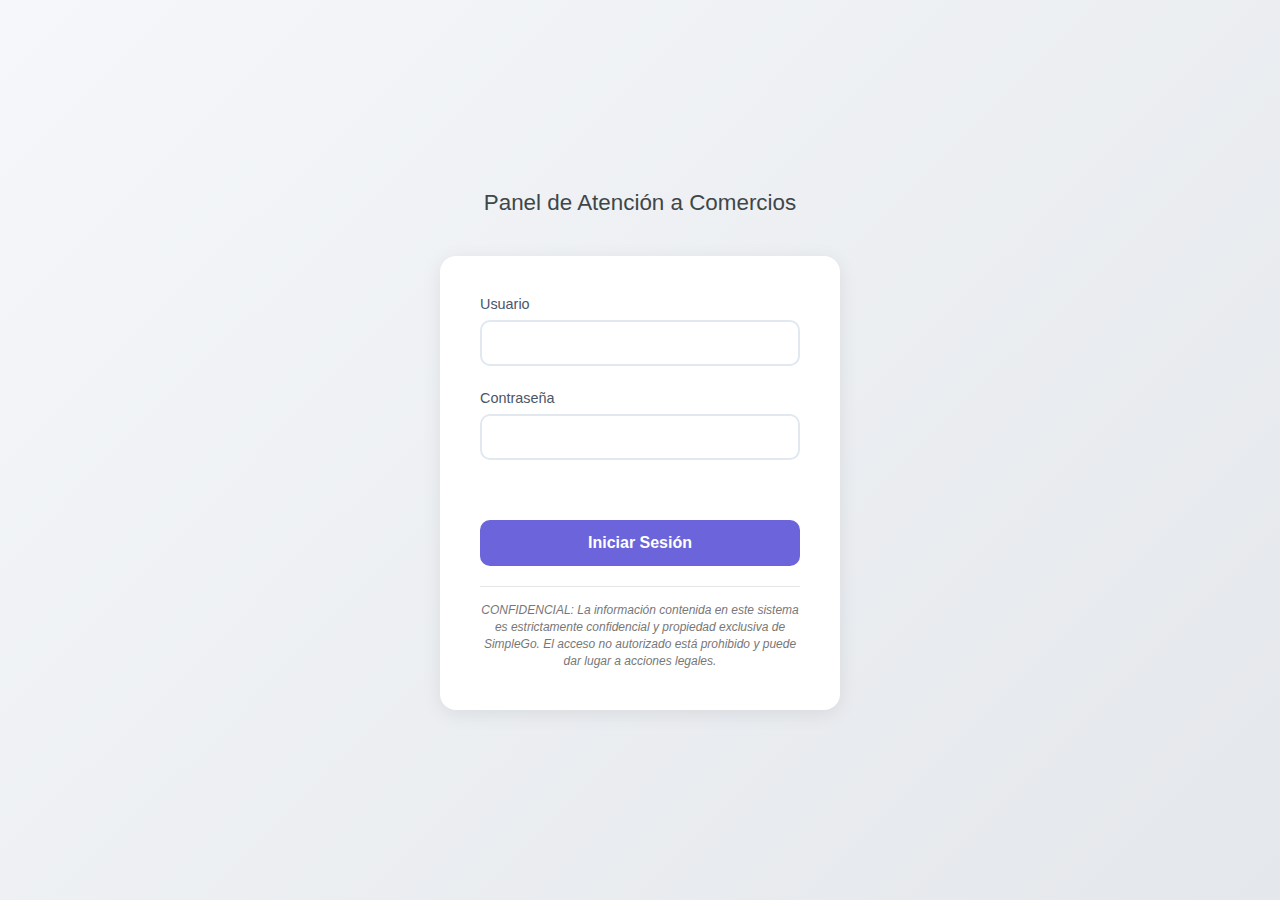
<file: login.html>
<!DOCTYPE html>
<html lang="es">
<head>
    <meta charset="UTF-8">
    <meta name="viewport" content="width=device-width, initial-scale=1.0">
    <title>Iniciar Sesión - Dashboard</title>
    <link rel="stylesheet" href="styles.css">
    <link rel="stylesheet" href="login.css">
</head>
<body>
    <!-- Loader overlay -->
    <div class="loader-overlay">
        <div class="loader-content">
            <div class="loader"></div>
            <div class="loader-text">Cargando...</div>
        </div>
    </div>
    
    <main class="login-page">
        <div class="login-container">
            <div class="login-header">
                <h2>Panel de Atención a Comercios</h2>
            </div>
            <div class="login-box">
                <form id="loginForm">
                    <div class="input-group">
                        <label for="username">Usuario</label>
                        <input type="text" id="username" name="username" class="login-input" required autocomplete="username">
                    </div>
                    <div class="input-group">
                        <label for="password">Contraseña</label>
                        <input type="password" id="password" name="password" class="login-input" required autocomplete="current-password">
                    </div>
                    <div id="loginError" class="login-error"></div>
                    <button type="submit" class="login-button">Iniciar Sesión</button>
                </form>
                <!-- Aviso de confidencialidad -->
                <div class="login-confidentiality">
                    <p>CONFIDENCIAL: La información contenida en este sistema es estrictamente confidencial y propiedad exclusiva de SimpleGo. El acceso no autorizado está prohibido y puede dar lugar a acciones legales.</p>
                </div>
            </div>
        </div>
    </main>
    <script type="module" src="login.js"></script>
</body>
</html>
</file>
<file: styles.css>
/* Unificación de archivos CSS - Incluye todos los estilos del sitio */

/* Metrics Grid Layout - De css/styles.css */
.metrics-container {
    display: grid;
    grid-template-columns: repeat(auto-fit, minmax(200px, 1fr));
    gap: 20px;
    margin-bottom: 30px;
}

/* Específico para las métricas del período actual */
.current-period-metrics {
    display: grid;
    grid-template-columns: repeat(4, 1fr);
    gap: 20px;
    margin-bottom: 30px;
}

/* Para pantallas más pequeñas, ajustar a 2 columnas */
@media (max-width: 1024px) {
    .current-period-metrics {
        grid-template-columns: repeat(2, 1fr);
    }
}

/* Para pantallas muy pequeñas, apilar las tarjetas */
@media (max-width: 600px) {
    .current-period-metrics {
        grid-template-columns: 1fr;
    }
}

/* Estilos generales - Del archivo original styles.css */
* {
    margin: 0;
    padding: 0;
    box-sizing: border-box;
}

body {
    font-family: 'Segoe UI', Tahoma, Geneva, Verdana, sans-serif;
    background-color: #f5f6fa;
    color: #2d3436;
}

.dashboard {
    max-width: 1200px;
    margin: 0 auto;
    padding: 20px;
}

header {
    background: white;
    border-radius: 12px;
    padding: 24px;
    margin-bottom: 30px;
    box-shadow: 0 2px 12px rgba(0,0,0,0.08);
}

.header-title {
    display: flex;
    flex-wrap: nowrap;
    justify-content: space-between;
    align-items: center;
    margin-bottom: 20px;
}

.header-title h1 {
    flex: 0 0 auto;
    text-align: left;
    margin-bottom: 0;
    margin-right: 15px;
    order: 0;
}

h1 {
    color: #2d3436;
    font-size: 24px;
    margin: 0;
}

.filters-container {
    display: flex;
    flex-direction: column;
    gap: 16px;
}

.filters-section {
    display: flex;
    gap: 16px;
    align-items: flex-start;
}

.date-filters {
    display: flex;
    gap: 16px;
}

.filter-group {
    display: flex;
    flex-direction: column;
    gap: 8px;
    flex: 1;
}

.filter-group label {
    color: #636e72;
    font-size: 13px;
    font-weight: 500;
    text-transform: uppercase;
    letter-spacing: 0.5px;
}

.filter-input {
    padding: 12px;
    border: 1px solid #dfe6e9;
    border-radius: 8px;
    font-size: 14px;
    background-color: white;
    transition: all 0.2s ease;
    width: 100%;
}

.filter-input:hover {
    border-color: #6B64DB;
}

.filter-input:focus {
    outline: none;
    border-color: #6B64DB;
    box-shadow: 0 0 0 3px rgba(107, 100, 219, 0.1);
}

.file-upload input[type="file"] {
    opacity: 0;
    width: 0.1px;
    height: 0.1px;
    position: absolute;
}

.file-upload {
    margin: 0;
    display: inline-block;
}

.file-upload label {
    background-color: #6B64DB;
    color: white;
    padding: 12px 24px;
    border-radius: 8px;
    cursor: pointer;
    transition: all 0.2s ease;
    font-size: 14px;
    font-weight: 500;
    display: inline-flex;
    align-items: center;
    gap: 8px;
}

.file-upload label:hover {
    background-color: #5952c4;
    transform: translateY(-1px);
}

.file-upload label:active {
    transform: translateY(0);
}

.metric-card {
    background: white;
    border-radius: 12px;
    padding: 20px;
    box-shadow: 0 2px 10px rgba(0,0,0,0.08);
    display: flex;
    flex-direction: column;
    align-items: center;
    text-align: center;
}

.metric-card:hover {
    transform: translateY(-2px);
    box-shadow: 0 4px 15px rgba(0,0,0,0.1);
}

.metric-header {
    display: flex;
    align-items: center;
    justify-content: space-between;
    padding-bottom: 12px;
    border-bottom: 1px solid #f1f2f6;
    gap: 10px;
}

.metric-header h3 {
    color: #2d3436;
    font-size: 16px;
    font-weight: 600;
    margin: 0;
    white-space: nowrap;
    overflow: hidden;
    text-overflow: ellipsis;
}

.metric-icon {
    width: 36px;
    height: 36px;
    border-radius: 8px;
    background-color: #f1f2f6;
    display: flex;
    align-items: center;
    justify-content: center;
    color: #6B64DB;
}

.metric-content {
    display: flex;
    justify-content: space-between;
    align-items: stretch;
    margin: 12px 0;
    height: 60px;
    text-align: center;
    padding: 0 5px;
}

.metric-current, .metric-previous {
    flex: 1;
    display: flex;
    flex-direction: column;
    justify-content: center;
    align-items: center;
    gap: 4px;
    padding: 8px;
    border-radius: 8px;
    transition: background-color 0.2s;
    text-align: center;
}

.metric-current:hover, .metric-previous:hover {
    background-color: #f8f9fa;
}

.metric-current p, .metric-previous p {
    line-height: 1.2;
    font-family: 'Segoe UI', Tahoma, Geneva, Verdana, sans-serif;
    min-width: 0;
}

.metric-current p {
    font-size: 15px;
    font-weight: bold;
    color: #6B64DB;
    margin: 0 auto;
    padding: 0;
    width: 100%;
    text-align: center;
}

.metric-current .period-label {
    margin: 0 auto;
    padding: 0;
    width: 100%;
    text-align: center;
}

.metric-previous p {
    font-size: 13px;
    font-weight: 600;
    color: #636e72;
    margin: 0 auto;
    padding: 0;
    width: 100%;
    text-align: center;
}

.metric-previous .period-label {
    margin: 0 auto;
    padding: 0;
    width: 100%;
    text-align: center;
}

.metric-divider {
    width: 1px;
    background-color: #f1f2f6;
    margin: 0 10px;
}

.period-label {
    font-size: 10px;
    color: #636e72;
    text-transform: uppercase;
    letter-spacing: 0.5px;
    font-weight: 500;
    text-align: center;
    margin: 0 auto;
    width: 100%;
}

/* Make margins on period labels symmetrical */
.metric-current .period-label {
    margin-right: 10px;
}

/* Estilos para tarjetas de métricas de un solo período */
.metric-content-single {
    display: flex;
    justify-content: center;
    align-items: center;
    margin: 12px 0;
    height: 60px;
    text-align: center;
    padding: 0 5px;
}

.metric-value {
    display: flex;
    flex-direction: column;
    justify-content: center;
    align-items: center;
    gap: 4px;
    padding: 8px;
    border-radius: 8px;
    transition: background-color 0.2s;
    text-align: center;
}

.metric-value:hover {
    background-color: #f8f9fa;
}

.metric-value p {
    line-height: 1.2;
    font-family: 'Segoe UI', Tahoma, Geneva, Verdana, sans-serif;
    min-width: 0;
    font-size: 18px;
    font-weight: bold;
    color: #6B64DB;
    margin: 0 auto;
    padding: 0;
    width: 100%;
    text-align: center;
}

.metric-label {
    font-size: 11px;
    color: #636e72;
    text-transform: uppercase;
    letter-spacing: 0.5px;
    font-weight: 500;
    text-align: center;
    margin: 0 auto;
    width: 100%;
}

.single-period {
    height: 100%;
    display: flex;
    flex-direction: column;
}

.single-period .metric-header {
    margin-bottom: 10px;
}

/* Media queries para las tarjetas de un solo período */
@media (max-width: 768px) {
    .metric-content-single {
        padding: 2px 0;
    }
    
    .metric-value {
        padding: 6px 4px;
    }
    
    .metric-value p {
        font-size: 16px;
    }
    
    .metric-label {
        font-size: 10px;
    }
}

.comparison {
    padding-top: 8px;
    border-top: 1px solid #f1f2f6;
    margin-top: auto;
}

.comparison-inner {
    display: flex;
    justify-content: space-between;
    align-items: center;
    padding: 0 10px;
}

.comparison-label {
    color: #636e72;
    font-size: 13px;
    font-weight: 500;
}

.comparison-value {
    font-weight: 600;
    font-size: 14px;
    padding: 4px 8px;
    border-radius: 6px;
    color: #6B64DB;
    background-color: rgba(107, 100, 219, 0.1);
}

.comparison-value.positive {
    color: #6B64DB;
    background-color: rgba(107, 100, 219, 0.1);
}

.comparison-value.negative {
    color: #6B64DB;
    background-color: rgba(107, 100, 219, 0.1);
}

.comparison-value.neutral {
    color: #6B64DB;
    background-color: rgba(107, 100, 219, 0.1);
}

.metrics-charts-grid {
    display: grid;
    grid-template-columns: repeat(2, 1fr);
    gap: 24px;
    margin: 24px auto 0;
    max-width: 1200px;
    width: 100%;
    padding: 0;
}

.metrics-chart {
    margin: 0;
    height: 300px;
    background: white;
    border-radius: 12px;
    padding: 20px;
    box-shadow: 0 2px 12px rgba(0,0,0,0.08);
    width: 100%;
}

@media (max-width: 1200px) {
    .metrics-charts-grid {
        padding: 0 20px;
    }
}

@media (max-width: 768px) {
    .metrics-charts-grid {
        grid-template-columns: 1fr;
    }
    
    .metrics-chart {
        height: 350px;
    }

    .header-title h1 {
        text-align: left;
        margin-bottom: 5px;
    }
    
    .latest-transaction-info {
        justify-content: flex-start;
        margin-bottom: 8px;
    }
}

.select-search-container {
    position: relative;
    width: 100%;
}

.search-input {
    width: 100%;
    padding: 12px;
    border: 1px solid #dfe6e9;
    border-radius: 8px;
    font-size: 14px;
    background-color: white;
    transition: all 0.2s ease;
}

.search-input:hover {
    border-color: #6B64DB;
}

.search-input:focus {
    outline: none;
    border-color: #6B64DB;
    box-shadow: 0 0 0 3px rgba(107, 100, 219, 0.1);
}

.select-options {
    position: absolute;
    top: 100%;
    left: 0;
    right: 0;
    background: white;
    border: 1px solid #dfe6e9;
    border-radius: 8px;
    margin-top: 4px;
    max-height: 300px;
    overflow-y: auto;
    z-index: 1000;
    display: none;
    box-shadow: 0 4px 15px rgba(0, 0, 0, 0.1);
}

.select-options.show {
    display: block;
    animation: fadeIn 0.2s ease;
}

.select-options .option {
    padding: 12px 16px;
    cursor: pointer;
    transition: all 0.2s ease;
    border-bottom: 1px solid #f5f6fa;
}

.select-options .option:last-child {
    border-bottom: none;
}

.select-options .option:hover {
    background-color: #f8f9fa;
}

.select-options .option.selected {
    background-color: rgba(107, 100, 219, 0.1);
    color: #6B64DB;
    font-weight: 500;
}

.select-options .no-results {
    padding: 16px;
    color: #636e72;
    text-align: center;
    font-style: italic;
}

@keyframes fadeIn {
    from {
        opacity: 0;
        transform: translateY(-10px);
    }
    to {
        opacity: 1;
        transform: translateY(0);
    }
}

/* Highlight matching text */
.select-options .option .highlight {
    background-color: rgba(107, 100, 219, 0.1);
    padding: 2px;
    border-radius: 2px;
}

/* Scrollbar styles for the options container */
.select-options::-webkit-scrollbar {
    width: 8px;
}

.select-options::-webkit-scrollbar-track {
    background: #f1f1f1;
    border-radius: 4px;
}

.select-options::-webkit-scrollbar-thumb {
    background: #cbd5e0;
    border-radius: 4px;
}

.select-options::-webkit-scrollbar-thumb:hover {
    background: #a0aec0;
}

.select-options {
    -webkit-overflow-scrolling: touch;
    max-height: 250px;
}

/* Modal styles */
.modal {
    display: none;
    position: fixed;
    z-index: 1000;
    left: 0;
    top: 0;
    width: 100%;
    height: 100%;
    background-color: rgba(0, 0, 0, 0.7);
    backdrop-filter: blur(5px);
}

.modal-content {
    position: relative;
    background-color: #fff;
    margin: 2% auto;
    padding: 20px;
    width: 90%;
    max-width: 1200px;
    height: 90vh;
    border-radius: 12px;
    box-shadow: 0 4px 20px rgba(0, 0, 0, 0.2);
    display: flex;
    flex-direction: column;
}

.modal-chart-container {
    flex: 1;
    width: 100%;
    position: relative;
    min-height: 0;
}

.close-modal {
    position: absolute;
    right: 20px;
    top: 10px;
    color: #636e72;
    font-size: 28px;
    font-weight: bold;
    cursor: pointer;
    transition: color 0.2s ease;
    z-index: 1;
}

.close-modal:hover {
    color: #2d3436;
}

.metrics-chart {
    cursor: pointer;
    transition: transform 0.2s ease, box-shadow 0.2s ease;
}

.metrics-chart:hover {
    transform: translateY(-2px);
    box-shadow: 0 4px 15px rgba(0, 0, 0, 0.15);
}

/* Mobile Responsive Styles */
@media (max-width: 768px) {
    .dashboard {
        padding: 10px;
    }

    header {
        padding: 15px;
    }

    .header-title {
        flex-wrap: wrap;
        gap: 10px;
    }
    
    .header-title h1 {
        flex: 1 0 100%;
        margin-bottom: 10px;
        margin-right: 0;
    }
    
    .latest-transaction-info {
        flex: 1 1 60%;
        order: 1;
    }
    
    .user-controls {
        flex: 0 1 auto;
        order: 2;
    }

    .filters-container {
        gap: 12px;
    }

    .filters-section {
        flex-direction: column;
        width: 100%;
    }

    .date-filters {
        flex-direction: column;
        width: 100%;
    }

    .filter-group {
        width: 100%;
    }

    .metrics-container {
        grid-template-columns: 1fr;
    }

    .metrics-charts-grid {
        grid-template-columns: 1fr;
        gap: 15px;
        padding: 0;
    }

    .metrics-chart {
        height: 300px;
        touch-action: pan-y pinch-zoom;
    }

    .metric-card {
        padding: 12px;
        gap: 10px;
    }

    .metric-header {
        padding-bottom: 10px;
    }

    .metric-content {
        padding: 2px 0;
    }

    .metric-current, .metric-previous {
        padding: 6px 4px;
    }

    .comparison {
        padding-top: 10px;
    }

    .metric-divider {
        width: 100%;
        height: 1px;
        margin: 5px 0;
    }

    .modal-content {
        margin: 0;
        width: 100%;
        height: 100%;
        border-radius: 0;
        padding: 15px;
    }

    .close-modal {
        top: 15px;
        right: 15px;
        padding: 10px;
        font-size: 24px;
    }

    /* Touch-friendly styles */
    .filter-input,
    .search-input,
    select,
    button {
        min-height: 44px;
        padding: 12px;
    }

    .select-options .option {
        padding: 12px;
        min-height: 44px;
    }

    .file-upload label {
        padding: 12px 20px;
        min-height: 44px;
    }

    /* Improve scrolling on mobile */
    .select-options {
        -webkit-overflow-scrolling: touch;
        max-height: 250px;
    }

    .metric-current p {
        font-size: 14px;
    }
    
    .metric-previous p {
        font-size: 12px;
    }
    
    .period-label {
        font-size: 9px;
    }
}

/* Add smooth touch scrolling for the entire page */
html {
    -webkit-overflow-scrolling: touch;
}

/* Add pull-to-refresh visual indicator */
@media (max-width: 768px) {
    .dashboard::before {
        content: '';
        position: fixed;
        top: 0;
        left: 0;
        right: 0;
        height: 2px;
        background: linear-gradient(to right, transparent, #6B64DB, transparent);
        transform: scaleX(0);
        transition: transform 0.3s ease;
    }

    .dashboard.refreshing::before {
        transform: scaleX(1);
    }
}

/* Improve tap highlight color */
* {
    -webkit-tap-highlight-color: rgba(107, 100, 219, 0.1);
}

.metrics-chart-container {
    background-color: white;
    border-radius: 12px;
    padding: 20px;
    box-shadow: 0 2px 12px rgba(0,0,0,0.08);
    display: flex;
    flex-direction: column;
    gap: 15px;
}

.chart-header {
    display: flex;
    align-items: center;
    gap: 15px;
    margin-bottom: 15px;
}

.chart-header h3 {
    margin: 0;
    font-size: 16px;
    font-weight: 600;
    color: #2d3436;
    white-space: nowrap;
}

.chart-header .filter-input {
    flex: 1;
    min-width: 150px;
    max-width: 200px;
}

.chart-header .chart-info {
    margin-left: auto;
}

/* Mobile responsive adjustments */
@media (max-width: 768px) {
    .chart-header {
        flex-wrap: wrap;
        gap: 10px;
    }

    .chart-header .filter-input {
        flex: 1;
        max-width: none;
        order: 2;
    }

    .chart-header .chart-info {
        margin-left: 0;
        order: 3;
    }
}

/* Update existing metrics-chart styles */
.metrics-chart-container .metrics-chart {
    height: 300px;
    padding: 0;
    box-shadow: none;
    background: none;
    margin: 0;
}

/* Mobile responsive adjustments */
@media (max-width: 768px) {
    .chart-header {
        flex-direction: column;
        align-items: flex-start;
    }

    .chart-header .filter-input {
        width: 100%;
    }
}

/* Dashboard Sections */
.dashboard-section {
    margin-bottom: 40px;
}

.section-header {
    margin-bottom: 24px;
    padding-bottom: 16px;
    border-bottom: 2px solid #f1f2f6;
}

.section-header h2 {
    color: #2d3436;
    font-size: 20px;
    font-weight: 600;
    margin: 0 0 8px 0;
}

.section-description {
    color: #636e72;
    font-size: 14px;
    margin: 0;
}

/* Update existing grid layouts */
.metrics-charts-grid {
    display: grid;
    grid-template-columns: repeat(2, 1fr);
    gap: 24px;
    margin: 0;
}

/* Mobile responsive adjustments */
@media (max-width: 768px) {
    .dashboard-section {
        margin-bottom: 32px;
    }

    .section-header {
        margin-bottom: 20px;
        padding-bottom: 12px;
    }

    .section-header h2 {
        font-size: 18px;
    }

    .section-description {
        font-size: 13px;
    }

    .metrics-charts-grid {
        grid-template-columns: 1fr;
        gap: 20px;
    }
}

/* Add smooth transitions */
.dashboard-section {
    opacity: 0;
    transform: translateY(20px);
    animation: sectionFadeIn 0.5s ease forwards;
}

@keyframes sectionFadeIn {
    to {
        opacity: 1;
        transform: translateY(0);
    }
}

/* Stagger the animations */
.dashboard-section:nth-child(1) { animation-delay: 0.1s; }
.dashboard-section:nth-child(2) { animation-delay: 0.2s; }
.dashboard-section:nth-child(3) { animation-delay: 0.3s; }
.dashboard-section:nth-child(4) { animation-delay: 0.4s; }

/* Chart Info and Tooltips */
.chart-info {
    position: relative;
    display: inline-flex;
    margin-left: 10px;
    z-index: 10000;
}

.tooltip {
    position: absolute;
    bottom: calc(100% + 10px);
    left: 50%;
    transform: translateX(-50%);
    width: 250px;
    padding: 12px;
    background-color: #2d3436;
    color: white;
    border-radius: 8px;
    font-size: 13px;
    line-height: 1.4;
    box-shadow: 0 4px 15px rgba(0, 0, 0, 0.2);
    visibility: hidden;
    opacity: 0;
    transition: all 0.2s ease;
    pointer-events: none;
    z-index: 10000;
}

.tooltip::before {
    content: '';
    position: absolute;
    bottom: -5px;
    left: 50%;
    transform: translateX(-50%) rotate(225deg);
    width: 10px;
    height: 10px;
    background-color: #2d3436;
}

.chart-info:hover .tooltip {
    visibility: visible;
    opacity: 1;
    transform: translateX(-50%);
}

.info-icon {
    display: flex;
    align-items: center;
    justify-content: center;
    width: 20px;
    height: 20px;
    border-radius: 50%;
    background-color: #6B64DB;
    color: white;
    font-size: 14px;
    font-style: normal;
    font-weight: bold;
    cursor: pointer;
    transition: all 0.2s ease;
}

.info-icon:hover {
    background-color: #5952c4;
    transform: translateY(-1px);
}

/* Position adjustments for chart container */
.metrics-chart {
    position: relative;
}

.metrics-chart-container {
    position: relative;
}

.metrics-chart-container .chart-info {
    position: relative;
    margin-left: 10px;
    display: inline-flex;
    z-index: 9999;
}

/* Mobile adjustments */
@media (max-width: 768px) {
    .tooltip {
        width: 200px;
        font-size: 12px;
        left: 50%;
        transform: translateX(-50%) translateY(-5px);
    }

    .chart-header {
        position: relative;
    }

    .chart-header .chart-info {
        position: relative;
        display: inline-flex;
        margin-left: 10px;
    }
}

.user-controls {
    display: flex;
    align-items: center;
    gap: 16px;
    order: 2;
    margin-left: auto;
    flex: 0 0 auto;
}

.welcome-text {
    color: #2d3436;
    font-size: 14px;
    font-weight: 500;
}

.logout-button {
    background-color: transparent;
    color: #6B64DB;
    border: 1px solid #6B64DB;
    padding: 8px 16px;
    border-radius: 6px;
    font-size: 14px;
    font-weight: 500;
    cursor: pointer;
    transition: all 0.2s ease;
}

.logout-button:hover {
    background-color: #6B64DB;
    color: white;
    transform: translateY(-1px);
}

.logout-button:active {
    transform: translateY(0);
}

@media (max-width: 768px) {
    .user-controls {
        width: 100%;
        justify-content: space-between;
    }
}

.login-header {
    text-align: center;
    margin-bottom: 2rem;
}

.login-header h1 {
    color: #6B64DB;
    font-size: 2.5rem;
    margin-bottom: 0.5rem;
}

.login-header h2 {
    color: #2d3436;
    font-size: 1.5rem;
    font-weight: 500;
}

/* Download CSV button styles */
.download-btn {
    background-color: #6B64DB;
    color: white;
    padding: 12px 24px;
    border-radius: 8px;
    cursor: pointer;
    transition: all 0.2s ease;
    font-size: 14px;
    font-weight: 500;
    border: none;
    display: inline-flex;
    align-items: center;
    gap: 8px;
}

.download-btn:hover {
    background-color: #5952c4;
    transform: translateY(-1px);
}

.download-btn:active {
    transform: translateY(0);
}

/* Latest transaction date info */
.latest-transaction-info {
    display: flex;
    justify-content: flex-start;
    flex: 1 1 auto;
    margin: 0;
    order: 1;
}

.latest-date-info {
    font-size: 14px;
    color: #555;
    font-style: italic;
    text-align: left;
}

/* Notification for selecting a business */
.select-business-notification {
    background-color: #f0f8ff;
    border: 1px solid #3498db;
    border-radius: 8px;
    padding: 16px;
    margin-bottom: 20px;
    box-shadow: 0 2px 5px rgba(0, 0, 0, 0.05);
}

.notification-content {
    display: flex;
    align-items: center;
    justify-content: center;
    gap: 12px;
}

.notification-content svg {
    flex-shrink: 0;
}

.notification-content p {
    margin: 0;
    font-size: 16px;
    color: #2c3e50;
}

@media (max-width: 768px) {
    .notification-content {
        flex-direction: column;
        text-align: center;
    }
    
    .notification-content p {
        font-size: 14px;
    }
}

/* Confidentiality Notice Styles */
.footer {
    margin-top: 30px;
    padding: 15px 20px;
    background-color: #f5f5f5;
    border-top: 1px solid #ddd;
    text-align: center;
}

.confidentiality-notice {
    max-width: 1200px;
    margin: 0 auto;
}

.confidentiality-notice p {
    margin: 0;
    font-size: 0.85rem;
    color: #555;
    line-height: 1.5;
    font-style: italic;
}

@media (max-width: 768px) {
    .footer {
        padding: 12px 15px;
    }
    
    .confidentiality-notice p {
        font-size: 0.75rem;
    }
}
</file>
<file: login.css>
/* Base styles */
body {
    margin: 0;
    padding: 0;
    font-family: 'Segoe UI', Tahoma, Geneva, Verdana, sans-serif;
    background: linear-gradient(135deg, #f5f7fa 0%, #e4e7eb 100%);
    min-height: 100vh;
}

/* Login page layout */
.login-page {
    display: flex;
    align-items: center;
    justify-content: center;
    min-height: 100vh;
    padding: 20px;
}

.login-container {
    width: 100%;
    max-width: 400px;
    animation: fadeIn 0.5s ease;
}

.login-header {
    text-align: center;
    margin-bottom: 2.5rem;
}

.logo-container {
    margin-bottom: 1.5rem;
}

.company-logo {
    max-width: 200px;
    height: auto;
    margin-bottom: 0.5rem;
}

.login-header h1 {
    color: #6B64DB;
    font-size: 2.8rem;
    margin: 0 0 0.5rem 0;
    letter-spacing: -0.5px;
}

.login-header h2 {
    color: #2d3436;
    font-size: 1.4rem;
    font-weight: 500;
    margin: 0;
    opacity: 0.9;
}

.login-box {
    background: white;
    padding: 2.5rem;
    border-radius: 16px;
    box-shadow: 0 4px 20px rgba(0, 0, 0, 0.08);
}

/* Form styles */
.input-group {
    margin-bottom: 1.5rem;
}

.input-group label {
    display: block;
    color: #4a5568;
    font-size: 0.9rem;
    font-weight: 500;
    margin-bottom: 0.5rem;
}

.login-input {
    width: 100%;
    padding: 12px 16px;
    border: 2px solid #e2e8f0;
    border-radius: 10px;
    font-size: 1rem;
    color: #2d3436;
    transition: all 0.2s ease;
    box-sizing: border-box;
}

.login-input:hover {
    border-color: #6B64DB;
}

.login-input:focus {
    outline: none;
    border-color: #6B64DB;
    box-shadow: 0 0 0 3px rgba(107, 100, 219, 0.1);
}

.login-button {
    width: 100%;
    padding: 14px;
    background-color: #6B64DB;
    color: white;
    border: none;
    border-radius: 10px;
    font-size: 1rem;
    font-weight: 600;
    cursor: pointer;
    transition: all 0.2s ease;
    margin-top: 1rem;
}

.login-button:hover {
    background-color: #5952c4;
    transform: translateY(-1px);
}

.login-button:active {
    transform: translateY(0);
}

.login-button:disabled {
    background-color: #a0aec0;
    cursor: not-allowed;
    transform: none;
}

.login-error {
    color: #e53e3e;
    font-size: 0.9rem;
    margin-top: 0.5rem;
    text-align: center;
    min-height: 20px;
}

/* Loader styles */
.loader-overlay {
    position: fixed;
    top: 0;
    left: 0;
    right: 0;
    bottom: 0;
    background: rgba(255, 255, 255, 0.8);
    display: none;
    justify-content: center;
    align-items: center;
    z-index: 1000;
    opacity: 0;
    transition: opacity 0.3s ease;
}

.loader-content {
    text-align: center;
}

.loader {
    width: 40px;
    height: 40px;
    border: 3px solid #f3f3f3;
    border-top: 3px solid #6B64DB;
    border-radius: 50%;
    animation: spin 1s linear infinite;
    margin: 0 auto 1rem;
}

.loader-text {
    color: #2d3436;
    font-size: 0.9rem;
    font-weight: 500;
}

/* Animations */
@keyframes spin {
    0% { transform: rotate(0deg); }
    100% { transform: rotate(360deg); }
}

@keyframes fadeIn {
    from {
        opacity: 0;
        transform: translateY(-10px);
    }
    to {
        opacity: 1;
        transform: translateY(0);
    }
}

/* Mobile Responsive */
@media (max-width: 480px) {
    .login-box {
        padding: 2rem;
    }

    .login-header h1 {
        font-size: 2.4rem;
    }

    .login-header h2 {
        font-size: 1.2rem;
    }

    .login-input {
        font-size: 16px; /* Prevent zoom on mobile */
    }

    .login-button {
        padding: 16px; /* Larger touch target */
    }
}

/* Estilos para el aviso de confidencialidad en el login */
.login-confidentiality {
    margin-top: 20px;
    padding-top: 15px;
    border-top: 1px solid rgba(0, 0, 0, 0.1);
    text-align: center;
}

.login-confidentiality p {
    margin: 0;
    font-size: 0.75rem;
    color: #777;
    line-height: 1.4;
    font-style: italic;
}

@media (max-width: 480px) {
    .login-confidentiality p {
        font-size: 0.7rem;
    }
}
</file>
